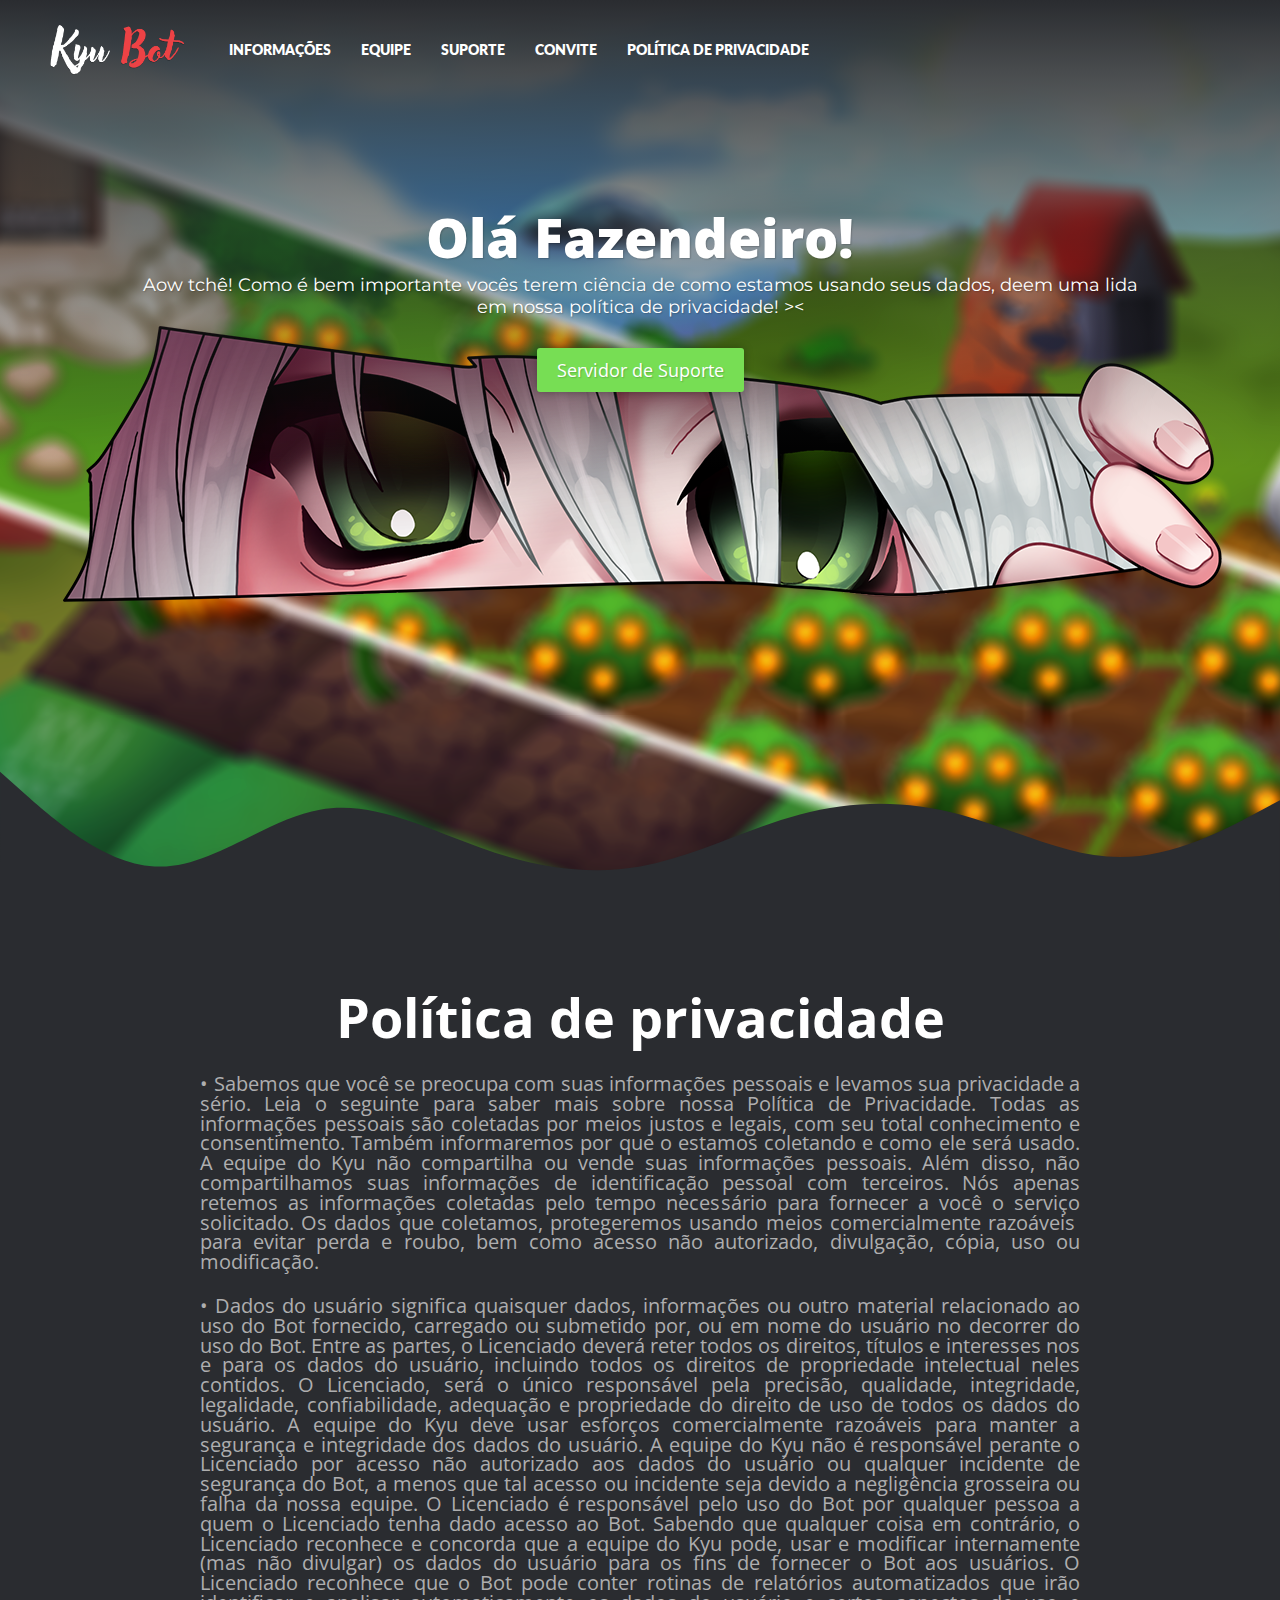
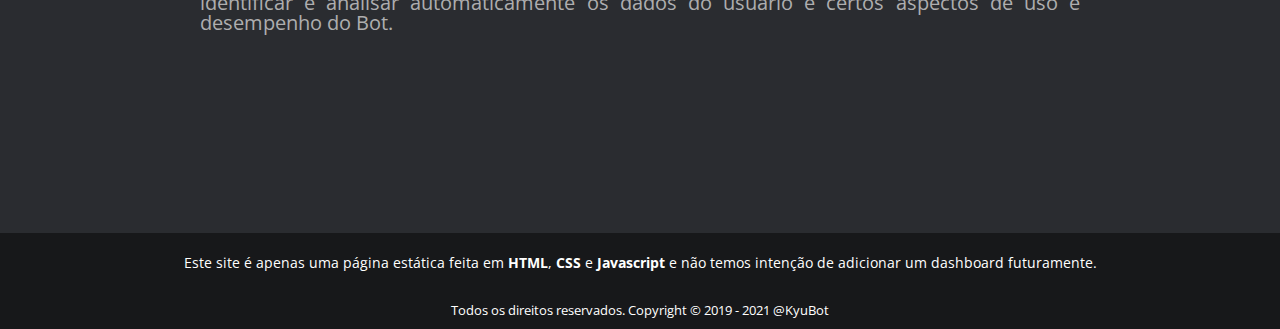
<file: policy.html>
<!DOCTYPE html>
<html lang="pt-BR">
  <head>
    <!-- Meta tags -->
    <meta charset="UTF-8" />
    <meta http-equiv="X-UA-Compatible" content="IE=edge" />
    <meta name="viewport" content="width=device-width, initial-scale=1.0" />

    <!-- Page -->
    <title>Website do Kyu-Política de privacidade</title>
    <link rel="icon" href="./assets/favicon.png" />

    <!-- Google Fonts -->
    <link rel="preconnect" href="https://fonts.gstatic.com" />
    <link
      href="https://fonts.googleapis.com/css2?family=Montserrat:wght@100;200;300;400;500;600;700;800;900&family=Open+Sans:wght@300;400;600;700;800&family=Lato:wght@300;400;600;700;800&display=swap"
      rel="stylesheet"
    />

    <!-- Stylesheet -->
    <link rel="stylesheet" href="css/index.css" />
    <link rel="stylesheet" href="css/nav.css" />
    <link rel="stylesheet" href="css/home.css" />

    <!-- Fontawesome -->
    <link rel="stylesheet" href="https://cdnjs.cloudflare.com/ajax/libs/font-awesome/5.15.3/css/all.min.css" />

    <!-- OG Tags -->
    <meta property="og:type" content="website" />
    <meta property="og:url" content="https://kyubot.site" />
    <meta property="og:title" content="Venha ser um fazendeiro(a)!" />
    <meta property="og:description" content="Proporcione o melhor bot de entretenimento aos membros do seu servidor." />
    <meta property="og:image" content="https://i.imgur.com/zDwcfCG.png" />
    <meta name="theme-color" content="#0084FF" />
  </head>
  <body>
    <header>
      <nav>
        <div id="kyu-logo">
          <img src="assets/kyu-logo.png" />
        </div>

        <div class="nav-menu">
          <ul>
            <li><a href="index.html#infos">Informações</a></li>
            <li><a href="index.html#team">Equipe</a></li>
            <li><a href="https://discord.gg/tQY6nXa8wU" target="_blank">Suporte</a></li>
            <li>
              <a
                href="https://discord.com/api/oauth2/authorize?client_id=699399872108953691&permissions=8&scope=bot%20applications.commands"
                target="_blank"
                >Convite</a
              >
            </li>
            <li><a href="policy.html#policy">Política de privacidade</a></li>
          </ul>
        </div>

        <div id="mobile-menu-btn">
          <div></div>
          <div></div>
          <div></div>
        </div>
      </nav>

      <div id="header-text" class="text-shadow">
        <h1>Olá Fazendeiro!</h1>
        <h4>
          Aow tchê! Como é bem importante vocês terem ciência de como estamos usando seus dados, deem uma lida em nossa
          política de privacidade! &gt;&lt;
        </h4>

        <div class="header-buttons">
          <a href="https://discord.gg/tQY6nXa8wU" target="_blank">Servidor de Suporte</a>
        </div>
      </div>

      <svg id="header-wave" xmlns="http://www.w3.org/2000/svg" viewBox="0 0 1440 320">
        <path
          fill="#2a2c30"
          fill-opacity="1"
          d="M0,128L30,154.7C60,181,120,235,180,234.7C240,235,300,181,360,170.7C420,160,480,192,540,213.3C600,235,660,245,720,234.7C780,224,840,192,900,176C960,160,1020,160,1080,176C1140,192,1200,224,1260,224C1320,224,1380,192,1410,176L1440,160L1440,320L1410,320C1380,320,1320,320,1260,320C1200,320,1140,320,1080,320C1020,320,960,320,900,320C840,320,780,320,720,320C660,320,600,320,540,320C480,320,420,320,360,320C300,320,240,320,180,320C120,320,60,320,30,320L0,320Z"
        ></path>
      </svg>
    </header>
    <section id="policy">
      <h2>Política de privacidade</h2>
      <div class="textpolicy">
        <p>
          • Sabemos que você se preocupa com suas informações pessoais e levamos sua privacidade a sério. Leia o
          seguinte para saber mais sobre nossa Política de Privacidade. Todas as informações pessoais são coletadas por
          meios justos e legais, com seu total conhecimento e consentimento. Também informaremos por que o estamos
          coletando e como ele será usado. A equipe do Kyu não compartilha ou vende suas informações pessoais. Além
          disso, não compartilhamos suas informações de identificação pessoal com terceiros. Nós apenas retemos as
          informações coletadas pelo tempo necessário para fornecer a você o serviço solicitado. Os dados que coletamos,
          protegeremos usando meios comercialmente razoáveis ​​para evitar perda e roubo, bem como acesso não
          autorizado, divulgação, cópia, uso ou modificação.
        </p>
      </div>
      <br />
      <div class="textpolicy">
        <p>
          • Dados do usuário significa quaisquer dados, informações ou outro material relacionado ao uso do Bot
          fornecido, carregado ou submetido por, ou em nome do usuário no decorrer do uso do Bot. Entre as partes, o
          Licenciado deverá reter todos os direitos, títulos e interesses nos e para os dados do usuário, incluindo
          todos os direitos de propriedade intelectual neles contidos. O Licenciado, será o único responsável pela
          precisão, qualidade, integridade, legalidade, confiabilidade, adequação e propriedade do direito de uso de
          todos os dados do usuário. A equipe do Kyu deve usar esforços comercialmente razoáveis ​​para manter a
          segurança e integridade dos dados do usuário. A equipe do Kyu não é responsável perante o Licenciado por
          acesso não autorizado aos dados do usuário ou qualquer incidente de segurança do Bot, a menos que tal acesso
          ou incidente seja devido a negligência grosseira ou falha da nossa equipe. O Licenciado é responsável pelo uso
          do Bot por qualquer pessoa a quem o Licenciado tenha dado acesso ao Bot. Sabendo que qualquer coisa em
          contrário, o Licenciado reconhece e concorda que a equipe do Kyu pode, usar e modificar internamente (mas não
          divulgar) os dados do usuário para os fins de fornecer o Bot aos usuários. O Licenciado reconhece que o Bot
          pode conter rotinas de relatórios automatizados que irão identificar e analisar automaticamente os dados do
          usuário e certos aspectos de uso e desempenho do Bot.
        </p>
      </div>
    </section>

    <div id="website-message">
      Este site é apenas uma página estática feita em <strong>HTML</strong>, <strong>CSS</strong> e
      <strong>Javascript</strong> e não temos intenção de adicionar um dashboard futuramente.
    </div>

    <footer>
      <div class="copyright">Todos os direitos reservados. Copyright &copy; 2019 - 2021 @KyuBot</div>
    </footer>

    <script src="js/all.js"></script>
    <script src="js/home.js"></script>
  </body>
</html>
</file>
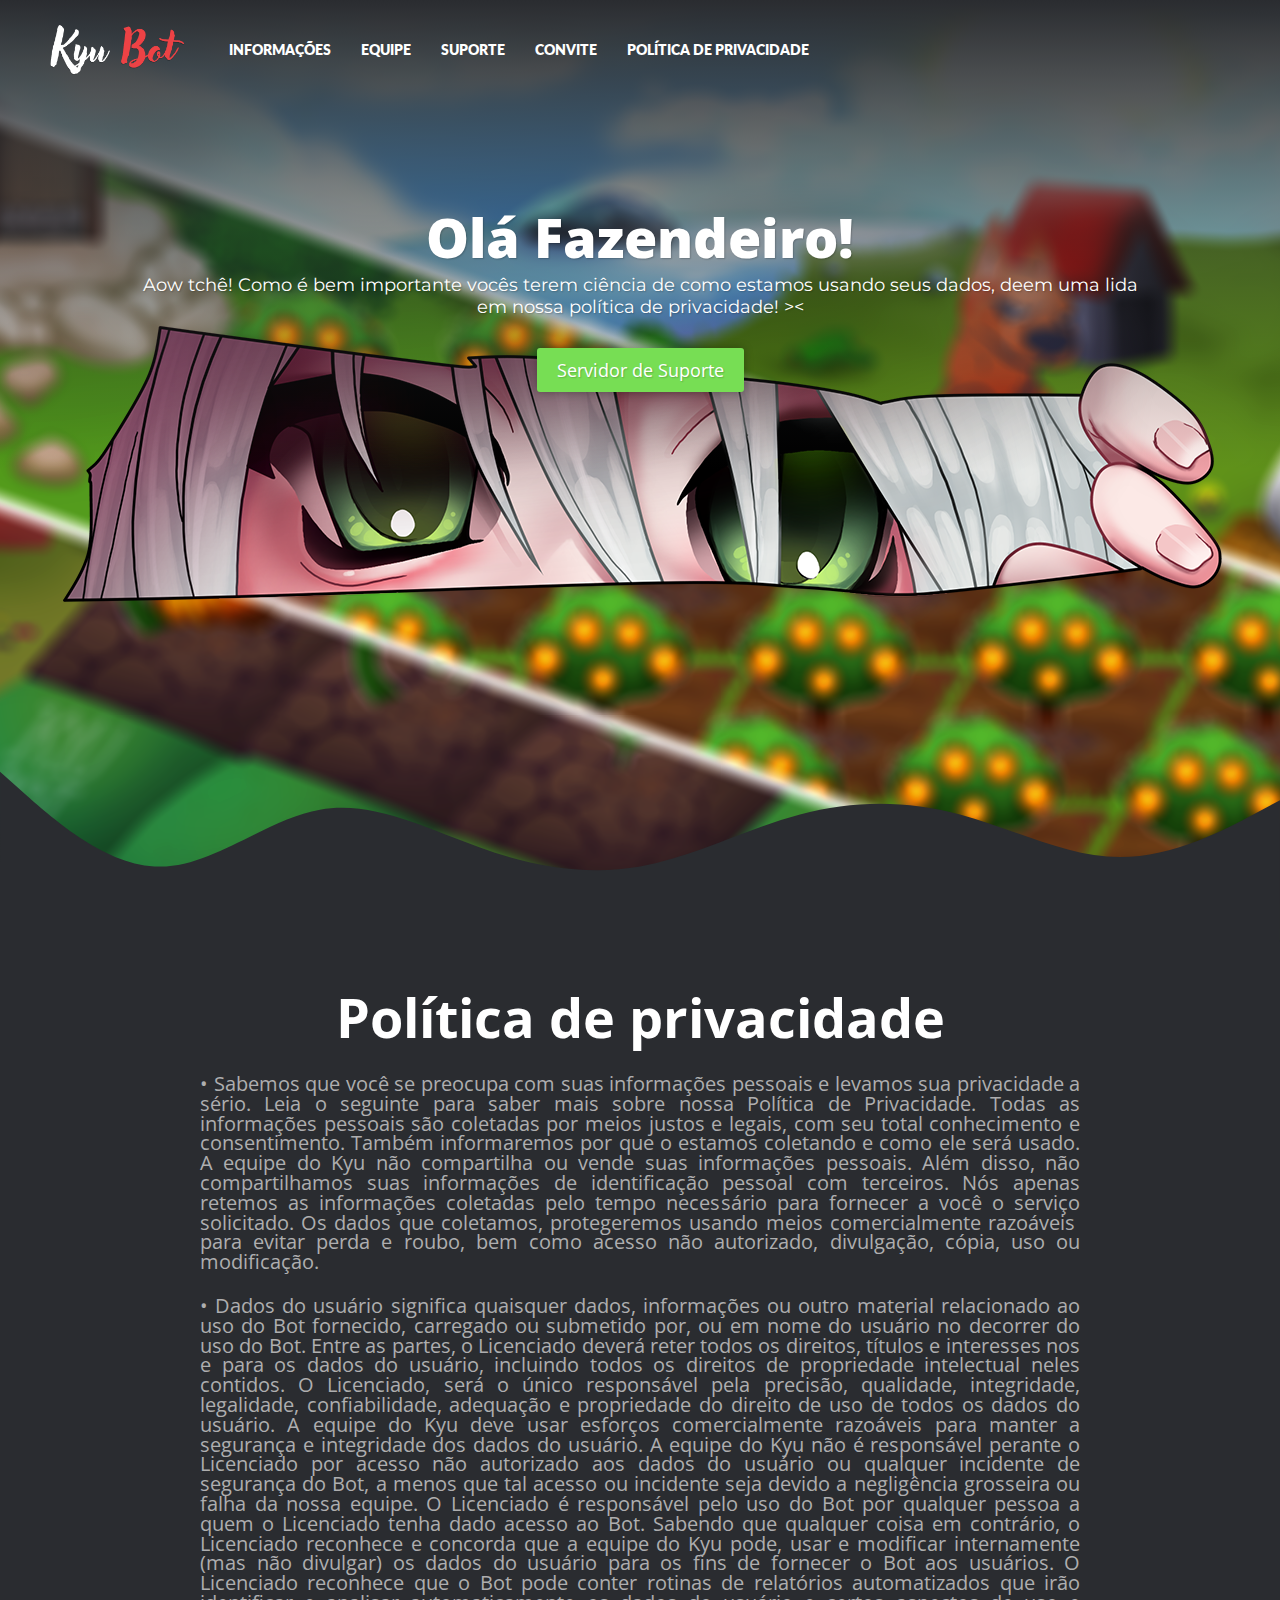
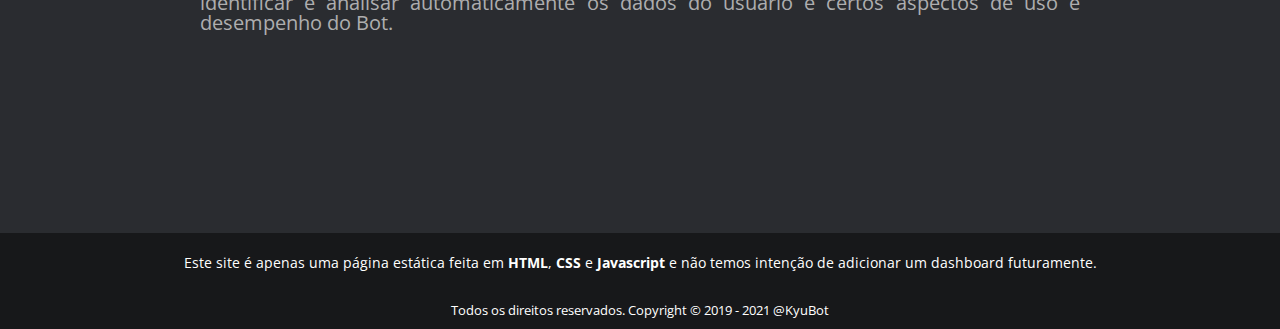
<file: Privacy.html>
<!DOCTYPE html>
<html lang="pt-BR">
  <head>
    <!-- Meta tags -->
    <meta charset="UTF-8" />
    <meta http-equiv="X-UA-Compatible" content="IE=edge" />
    <meta name="viewport" content="width=device-width, initial-scale=1.0" />

    <!-- Page -->
    <title>Website do Kyu-Política de privacidade</title>
    <link rel="icon" href="./assets/favicon.png" />

    <!-- Google Fonts -->
    <link rel="preconnect" href="https://fonts.gstatic.com" />
    <link
      href="https://fonts.googleapis.com/css2?family=Montserrat:wght@100;200;300;400;500;600;700;800;900&family=Open+Sans:wght@300;400;600;700;800&family=Lato:wght@300;400;600;700;800&display=swap"
      rel="stylesheet"
    />

    <!-- Stylesheet -->
    <link rel="stylesheet" href="css/index.css" />
    <link rel="stylesheet" href="css/nav.css" />
    <link rel="stylesheet" href="css/home.css" />

    <!-- Fontawesome -->
    <link rel="stylesheet" href="https://cdnjs.cloudflare.com/ajax/libs/font-awesome/5.15.3/css/all.min.css" />

    <!-- OG Tags -->
    <meta property="og:type" content="website" />
    <meta property="og:url" content="https://kyubot.site" />
    <meta property="og:title" content="Venha ser um fazendeiro(a)!" />
    <meta property="og:description" content="Proporcione o melhor bot de entretenimento aos membros do seu servidor." />
    <meta property="og:image" content="https://i.imgur.com/zDwcfCG.png" />
    <meta name="theme-color" content="#0084FF" />
  </head>
  <body>
    <header>
      <nav>
        <div id="kyu-logo">
          <img src="assets/kyu-logo.png" />
        </div>

        <div class="nav-menu">
          <ul>
            <li><a href="index.html#infos">Informações</a></li>
            <li><a href="index.html#team">Equipe</a></li>
            <li><a href="https://discord.gg/tQY6nXa8wU" target="_blank">Suporte</a></li>
            <li>
              <a
                href="https://discord.com/api/oauth2/authorize?client_id=699399872108953691&permissions=8&scope=bot%20applications.commands"
                target="_blank"
                >Convite</a
              >
            </li>
            <li><a href="privacy.html#policy" target="_blank">Política de privacidade</a></li>
          </ul>
        </div>

        <div id="mobile-menu-btn">
          <div></div>
          <div></div>
          <div></div>
        </div>
      </nav>

      <div id="header-text" class="text-shadow">
        <h1>Olá Fazendeiro!</h1>
        <h4>
          Aow tchê! Como é bem importante vocês terem ciência de como estamos usando seus dados, deem uma lida em nossa
          política de privacidade! &gt;&lt;
        </h4>

        <div class="header-buttons">
          <a href="https://discord.gg/tQY6nXa8wU" target="_blank">Servidor de Suporte</a>
        </div>
      </div>

      <svg id="header-wave" xmlns="http://www.w3.org/2000/svg" viewBox="0 0 1440 320">
        <path
          fill="#2a2c30"
          fill-opacity="1"
          d="M0,128L30,154.7C60,181,120,235,180,234.7C240,235,300,181,360,170.7C420,160,480,192,540,213.3C600,235,660,245,720,234.7C780,224,840,192,900,176C960,160,1020,160,1080,176C1140,192,1200,224,1260,224C1320,224,1380,192,1410,176L1440,160L1440,320L1410,320C1380,320,1320,320,1260,320C1200,320,1140,320,1080,320C1020,320,960,320,900,320C840,320,780,320,720,320C660,320,600,320,540,320C480,320,420,320,360,320C300,320,240,320,180,320C120,320,60,320,30,320L0,320Z"
        ></path>
      </svg>
    </header>
    <section id="policy">
      <h2>Política de privacidade</h2>
      <div class="textpolicy">
        <p>
          • Sabemos que você se preocupa com suas informações pessoais e levamos sua privacidade a sério. Leia o
          seguinte para saber mais sobre nossa Política de Privacidade. Todas as informações pessoais são coletadas por
          meios justos e legais, com seu total conhecimento e consentimento. Também informaremos por que o estamos
          coletando e como ele será usado. A equipe do Kyu não compartilha ou vende suas informações pessoais. Além
          disso, não compartilhamos suas informações de identificação pessoal com terceiros. Nós apenas retemos as
          informações coletadas pelo tempo necessário para fornecer a você o serviço solicitado. Os dados que coletamos,
          protegeremos usando meios comercialmente razoáveis ​​para evitar perda e roubo, bem como acesso não
          autorizado, divulgação, cópia, uso ou modificação.
        </p>
      </div>
      <br />
      <div class="textpolicy">
        <p>
          • Dados do usuário significa quaisquer dados, informações ou outro material relacionado ao uso do Bot
          fornecido, carregado ou submetido por, ou em nome do usuário no decorrer do uso do Bot. Entre as partes, o
          Licenciado deverá reter todos os direitos, títulos e interesses nos e para os dados do usuário, incluindo
          todos os direitos de propriedade intelectual neles contidos. O Licenciado, será o único responsável pela
          precisão, qualidade, integridade, legalidade, confiabilidade, adequação e propriedade do direito de uso de
          todos os dados do usuário. A equipe do Kyu deve usar esforços comercialmente razoáveis ​​para manter a
          segurança e integridade dos dados do usuário. A equipe do Kyu não é responsável perante o Licenciado por
          acesso não autorizado aos dados do usuário ou qualquer incidente de segurança do Bot, a menos que tal acesso
          ou incidente seja devido a negligência grosseira ou falha da nossa equipe. O Licenciado é responsável pelo uso
          do Bot por qualquer pessoa a quem o Licenciado tenha dado acesso ao Bot. Sabendo que qualquer coisa em
          contrário, o Licenciado reconhece e concorda que a equipe do Kyu pode, usar e modificar internamente (mas não
          divulgar) os dados do usuário para os fins de fornecer o Bot aos usuários. O Licenciado reconhece que o Bot
          pode conter rotinas de relatórios automatizados que irão identificar e analisar automaticamente os dados do
          usuário e certos aspectos de uso e desempenho do Bot.
        </p>
      </div>
    </section>

    <div id="website-message">
      Este site é apenas uma página estática feita em <strong>HTML</strong>, <strong>CSS</strong> e
      <strong>Javascript</strong> e não temos intenção de adicionar um dashboard futuramente.
    </div>

    <footer>
      <div class="copyright">Todos os direitos reservados. Copyright &copy; 2019 - 2021 @KyuBot</div>
    </footer>

    <script src="js/all.js"></script>
    <script src="js/home.js"></script>
  </body>
</html>
</file>
<file: css/index.css>
:root {
  --darkgrey: #2a2c30;
  --blurple: #5865f2;
  --green: #57f287;
  --green-secondary: ##77de54;
  --yellow: #fee75c;
  --fuchsia: #eb459e;
  --red: #ed4245;
  --white: #ffffff;
  --black: #000000;
}

* {
  padding: 0;
  margin: 0;
  box-sizing: border-box;
}

input,
button,
a {
  outline: none;
}

*:focus {
  outline: none;
  border: none;
}

html,
body {
  background-color: var(--darkgrey);
  font-family: "Open Sans", "Montserrat", Arial, Helvetica, sans-serif;
  font-size: 18px;
  color: var(--white);
}

ul,
li {
  list-style: none;
}

body {
  width: 100%;
  height: 100%;
  max-width: 1920px;

  position: absolute;
  top: 0;
  bottom: 0;
  left: 0;
  right: 0;

  margin: 0 auto;
}

body.menu-open {
  overflow-y: hidden;
}

.text-shadow {
  text-shadow: 1px 1px 1.5px rgba(0, 0, 0, 0.2);
}

.badge {
  font-size: 0.6rem;
  padding: 1px 8px;
  border-radius: 10px;
  margin: 2.5px;
}
</file>
<file: css/nav.css>
nav {
  width: 100%;
  height: 100px;
  padding: 10px 50px;

  display: flex;
  flex-direction: row;
  align-items: center;
  justify-content: space-between;
}

@media (max-width: 768px) {
  nav {
    padding: 10px 20px;
  }
}

#kyu-logo {
  height: 50px;
  max-height: 50px;
  cursor: pointer;
  margin-right: 30px;
}

#kyu-logo > img {
  height: 50px;
}

.nav-menu {
  flex-grow: 1;
}

.nav-menu > ul {
  display: flex;
  flex-flow: row nowrap;
}

.nav-menu > ul > li {
  display: block;
  line-height: 100px;
}

.nav-menu > ul > li > a {
  color: white;
  text-decoration: none;

  font-family: "Lato";
  font-size: 0.8rem;
  font-weight: 800;

  text-transform: uppercase;

  display: block;

  padding: 0 15px;

  transition: color 100ms;
}

.nav-menu > ul > li > a:hover {
  color: #ccc;
}

/* Mobile menu button */
#mobile-menu-btn {
  width: 1.5rem;
  height: 1.5rem;
  display: none;
  flex-direction: column;
  justify-content: space-around;
  align-items: flex-end;
  cursor: pointer;
  z-index: 1000;
}

#mobile-menu-btn > div {
  background-color: var(--white);
  height: 0.2rem;
  width: 1.5rem;
  transition: transform 250ms ease-in 0s, opacity 250ms, width 250ms;
  transform-origin: left center;
}

#mobile-menu-btn > div:nth-child(2) {
  width: 1.3rem;
}

#mobile-menu-btn > div:nth-child(3) {
  width: 1.1rem;
}

#mobile-menu-btn.active > div:nth-child(1) {
  transform: rotate(45deg);
}

#mobile-menu-btn.active > div:nth-child(2) {
  opacity: 0;
}

#mobile-menu-btn.active > div:nth-child(3) {
  transform: rotate(-45deg);
  width: 1.5rem;
}

/* Media screens selectors */
@media (max-width: 920px) {
  .nav-menu {
    /* display: none; */
    position: fixed;
    top: 0;
    left: -100%;
    right: 0;
    bottom: 0;

    width: 100%;
    height: 100vh;
    min-height: 100%;

    padding-top: 100px;

    background-color: rgba(0, 0, 10, 0.9);
    z-index: 999;

    transition: left 250ms ease;
  }

  .nav-menu.active {
    left: 0;
  }

  .nav-menu > ul {
    flex-direction: column;
  }

  .nav-menu > ul > li {
    line-height: 70px;
    text-align: center;
    border-top: 1px solid var(--darkgrey);
  }

  .nav-menu > ul > li:last-child {
    border-bottom: 1px solid var(--darkgrey);
  }

  .nav-menu > ul > li > a:hover {
    background-color: var(--darkgrey);
  }

  #mobile-menu-btn {
    display: flex;
  }
}
</file>
<file: css/home.css>
header {
  position: relative;

  background-image: linear-gradient(to bottom, var(--darkgrey), transparent, transparent),
    url("../assets/header-bg.png");
  background-size: auto;
  background-position-x: center;
  background-repeat: no-repeat;

  min-height: 940px;
  max-height: 940px;
}

#header-text {
  width: 90%;
  height: auto;
  text-align: center;
  margin: 0 auto;
  padding-top: 100px;
  max-width: 1000px;
  user-select: none;
  z-index: 1 !important;
}

#header-text > h1 {
  font-size: 3rem;
  color: white;
  font-family: "Open Sans", "Lato", Arial, Helvetica, sans-serif;
  font-weight: 800;
  line-height: 3rem;
  margin: 10px 0;
}

#header-text > h4 {
  font-size: 1rem;
  color: white;
  font-family: "Montserrat", "Open Sans", "Lato", Arial, Helvetica, sans-serif;
  font-weight: 400;
}

.header-buttons {
  display: flex;
  flex-flow: row wrap;
  justify-content: center;

  margin-top: 20px;
}

.header-buttons > a {
  padding: 10px 20px;
  margin: 10px;

  border-radius: 3px;
  color: white;
  text-decoration: none;

  font-size: 1rem;
  box-shadow: 0 0 10px rgba(0, 0, 0, 0.3);

  background-color: var(--blurple);
  transition: transform 250ms;
  z-index: 1;
}

.header-buttons > a:first-child {
  background-color: #77de54;
}

.header-buttons > a:hover {
  transform: scale(1.05);
}

@media (max-width: 768px) {
  #header-text {
    width: 100%;
    text-align: left;
    padding-left: 20px;
    padding-right: 20px;
  }

  #header-text > h1 {
    font-size: 2.5rem;
    line-height: 2.5rem;
  }

  #header-text > h4 {
    font-size: 0.8rem;
  }

  .header-buttons {
    justify-content: flex-start;
  }

  .header-buttons > a {
    margin: 5px;
  }
}

#header-wave {
  position: absolute;
  bottom: 0;
  right: 0;
  left: 0;

  width: 100%;
  height: auto;
  margin-bottom: -2px;
}

#infos {
  display: flex;
  flex-direction: column;
  align-items: center;
  max-width: 1200px;
  margin: 0 auto;
  padding: 30px 50px 100px;
  gap: 100px;
}

.info-box {
  display: flex;
  align-items: flex-start;
  justify-content: space-between;
  width: 100%;
}

.info-box:nth-child(2n) > img {
  order: 1;
  margin-left: 30px;
  margin-right: 0;
}

.info-box > img {
  height: 5%;
  max-height: 256px;
  margin-right: 30px;
  border-radius: 5px;
}

.info-text {
  text-align: left;
  max-width: 600px;
}

.info-text > h3 {
  color: var(--white);
  font-size: 2rem;
  line-height: 2rem;
  margin-bottom: 10px;
}

.info-text > p {
  color: #aeaeaf;
  font-size: 0.8rem;
}

.info-text span {
  padding: 0 5px;
  border-radius: 2px;
  background-color: rgba(0, 0, 0, 0.3);
  color: var(--white);
}

.info-text strong {
  color: var(--white);
}

.info-text a {
  color: var(--red);
  text-decoration: none;
}

.info-text a:hover {
  text-decoration: underline;
}

@media (max-width: 1024px) {
  .info-box > img {
    max-height: 200px;
  }

  .info-text > h3 {
    font-size: 1.7rem;
  }
}

@media (max-width: 768px) {
  #infos {
    padding: 30px 20px 100px;
    gap: 50px;
  }

  .info-box {
    flex-direction: column;
    align-items: center;
    text-align: center;
    width: 80%;
  }

  .info-box.reorder > img {
    order: 1;
  }

  .info-box > img {
    order: 1;
    margin: 0 !important;
    max-height: 100%;
    min-height: auto;
    height: auto;
    width: 100%;
    max-width: 500px;
  }

  .info-text {
    text-align: center;
    margin-bottom: 20px;
  }
}

#team {
  background-color: #1d1e21;
  padding: 50px 20px;
  padding-bottom: 100px;
}

#policy {
  padding: 50px 150px;
  padding-bottom: 200px;
}

@media (max-width: 768px) {
  #policy {
    padding: 50px 0px;
  }
}

@media (max-width: 512px) {
  #policy {
    padding: 50px 12px;
  }
}

@media (max-width: 768px) {
  #team {
    padding: 50px 20px;
  }
}

#policy > h2 {
  width: 100%;
  max-width: 800px;
  margin: 0 auto;
  text-align: center;
  font-size: 3rem;
  line-height: 3rem;
  margin-bottom: 30px;
}

.textpolicy > p {
  color: #aeaeaf;
  margin: 0 auto;
  padding: 0px 20px;
  text-align: justify;
  font-size: 1.1rem;
  line-height: 1.1rem;
  margin-left: 30px;
  margin-right: 30px;
}

#team > h2 {
  width: 100%;
  max-width: 800px;
  margin: 0 auto;
  text-align: center;
  font-size: 2rem;
  line-height: 2rem;
  margin-bottom: 30px;
}

.team-members {
  display: flex;
  flex-wrap: wrap;
  justify-content: center;
  max-width: 1366px;
  margin: 0 auto;
}

.team-member {
  --bg-image: linear-gradient(to top, var(--black), var(--black));
  position: relative;
  margin: 10px;
  padding: 50px 20px 30px;
  display: flex;
  flex-direction: column;
  align-items: center;
  background-color: var(--darkgrey);
  width: 100%;
  max-width: 270px;
  min-width: 200px;
  height: 340px;
  border-radius: 5px;
  overflow: hidden;
}

.team-member * {
  z-index: 1;
}

.team-member::before {
  content: "";
  position: absolute;
  width: 100%;
  height: 90px;
  top: 0;
  background-image: var(--bg-image);
  background-size: cover;
  background-position: center;
}

@media (max-width: 768px) {
  .team-member {
    max-width: 600px;
  }
}

.team-member > .header {
  display: flex;
  flex-direction: column;
  align-items: center;
  height: 100%;
}

.team-member > .header > img {
  border-radius: 50%;
  margin-bottom: 5px;
  width: 80px;
  height: 80px;
  border: 4px solid var(--darkgrey);
}

.team-member > .header > .name {
  font-size: 1rem;
  margin-bottom: 5px;
  font-weight: 600;
}

.team-member > .header > .name > span {
  font-size: 0.8rem;
  font-weight: 400;
  color: rgba(255, 255, 255, 0.6);
}

.team-member .badges {
  display: flex;
  align-items: center;
  justify-self: center;
  margin-top: 5px;
}

.team-member .description {
  font-size: 0.7rem;
  color: rgba(255, 255, 255, 0.7);
  text-align: center;
  margin-top: 10px;
  margin-bottom: 10px;
  flex-grow: 1;
}

.social-medias {
  width: 100%;
  display: flex;
  align-items: center;
  justify-content: center;
  min-height: 50px;
  margin-top: auto;
}

.social-medias > a {
  display: flex;
  justify-content: center;
  align-items: center;

  color: white;
  text-decoration: none;
  border-radius: 50%;
  margin: 5px 10px;
  padding: 2.5px;
}

.social-medias > a:hover {
  color: rgba(255, 255, 255, 0.9);
}

#website-message {
  width: 100%;
  text-align: center;
  font-size: 0.8rem;
  padding: 20px 20px;
  background-color: #17181a;
}

footer {
  background-color: #17181a;
  width: 100%;
}

.copyright {
  font-size: 0.7rem;
  text-align: center;
  width: 100%;
  padding: 10px 20px;
}
</file>
